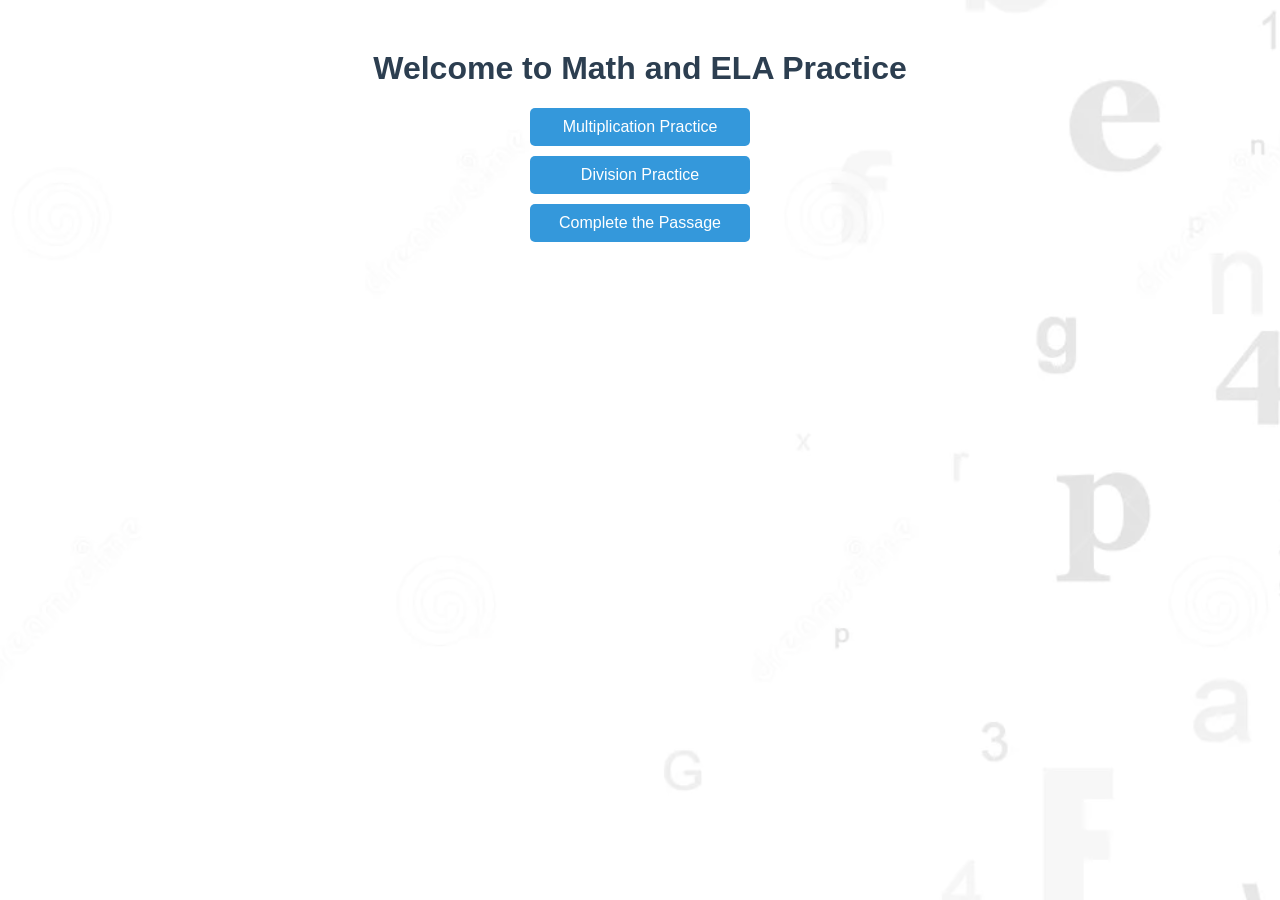
<file: index.html>
<!DOCTYPE html>
<html lang="en">
<head>
    <meta charset="UTF-8">
    <meta name="viewport" content="width=device-width, initial-scale=1.0">
    <title>Math and ELA Practice</title>
    <style>
        body {
            font-family: Arial, sans-serif;
            text-align: center;
            margin: 50px;
            background-image: url(images/bg.png);
            background-color: rgba(255,255,255,0.6);
            background-blend-mode: lighten;
        }
        h1 {
            color: #2c3e50;
        }
        .links {
            margin-top: 20px;
        }
        a {
            display: block;
            margin: 10px auto;
            padding: 10px;
            width: 200px;
            text-decoration: none;
            background-color: #3498db;
            color: white;
            border-radius: 5px;
        }
        a:hover {
            background-color: #2980b9;
        }
    </style>
</head>
<body>
    <h1>Welcome to Math and ELA Practice</h1>
    <div class="links">
        <a href="math/multiplication/multiplication.html">Multiplication Practice</a>
        <a href="math/division/division.html">Division Practice</a>
        <a href="ela/passage-completion.html">Complete the Passage</a>
    </div>
</body>
</html>
</file>
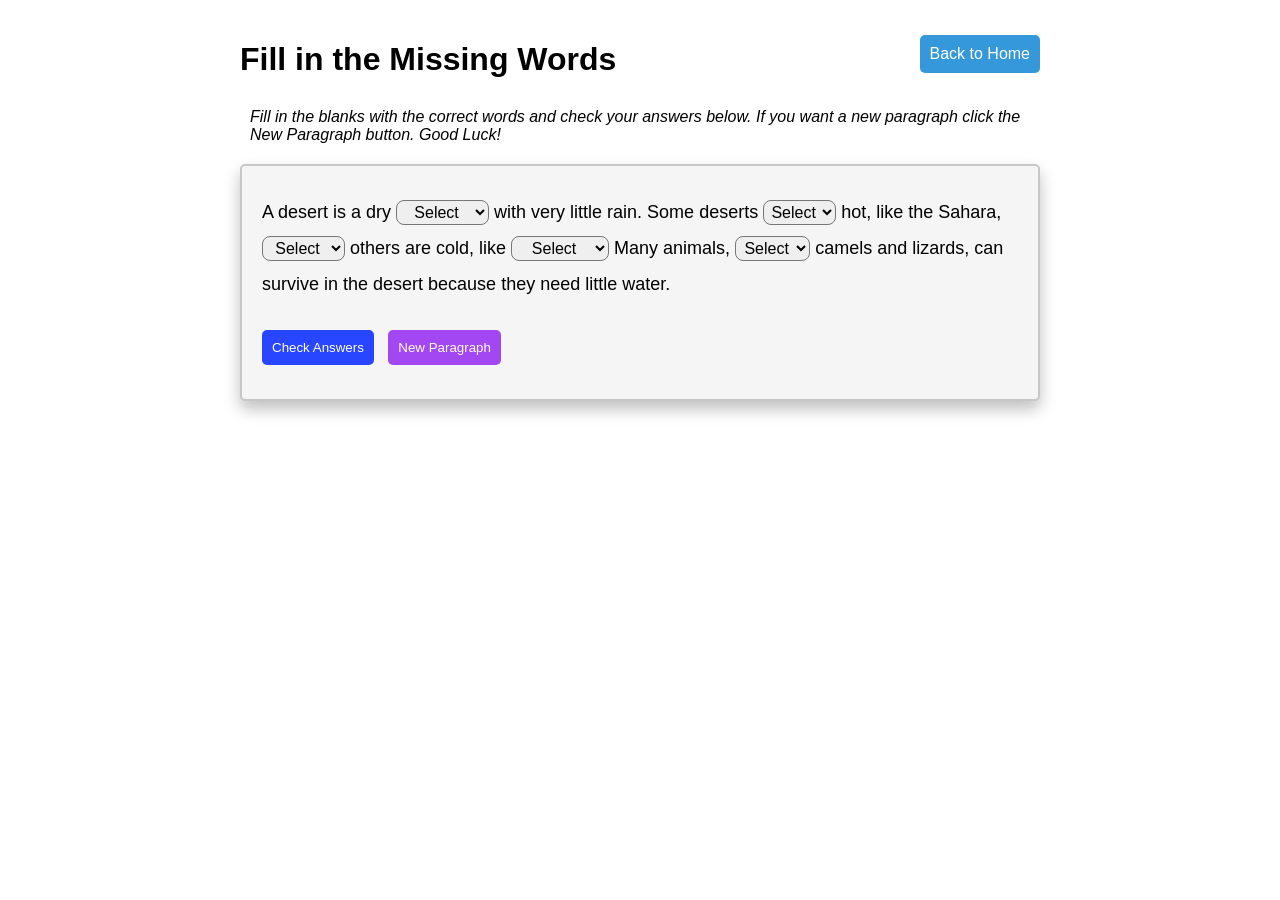
<file: ela/passage-completion.html>
<!DOCTYPE html>
<html lang="en">
<head>
    <meta charset="UTF-8">
    <meta name="viewport" content="width=device-width, initial-scale=1.0">
    <title>Paragraph Quiz</title>
    <link rel="stylesheet" href="styles.css">
</head>
<body>
    <div class="header">
      <h1>Fill in the Missing Words</h1>
      <a href="../index.html">Back to Home</a>
    </div>
    <p id="instructions">Fill in the blanks with the correct words and check your answers below. If you want a new paragraph click the New Paragraph button. Good Luck!</p>
    <div class="section">
      <p id="paragraph"></p>
      <button onclick="checkAnswers()">Check Answers</button>
      <button onclick="loadNewParagraph()" class="new-button">New Paragraph</button>
      <p id="result"></p>
    </div>
    <script src="passage-completion.js"></script>
</body>
</html>
</file>
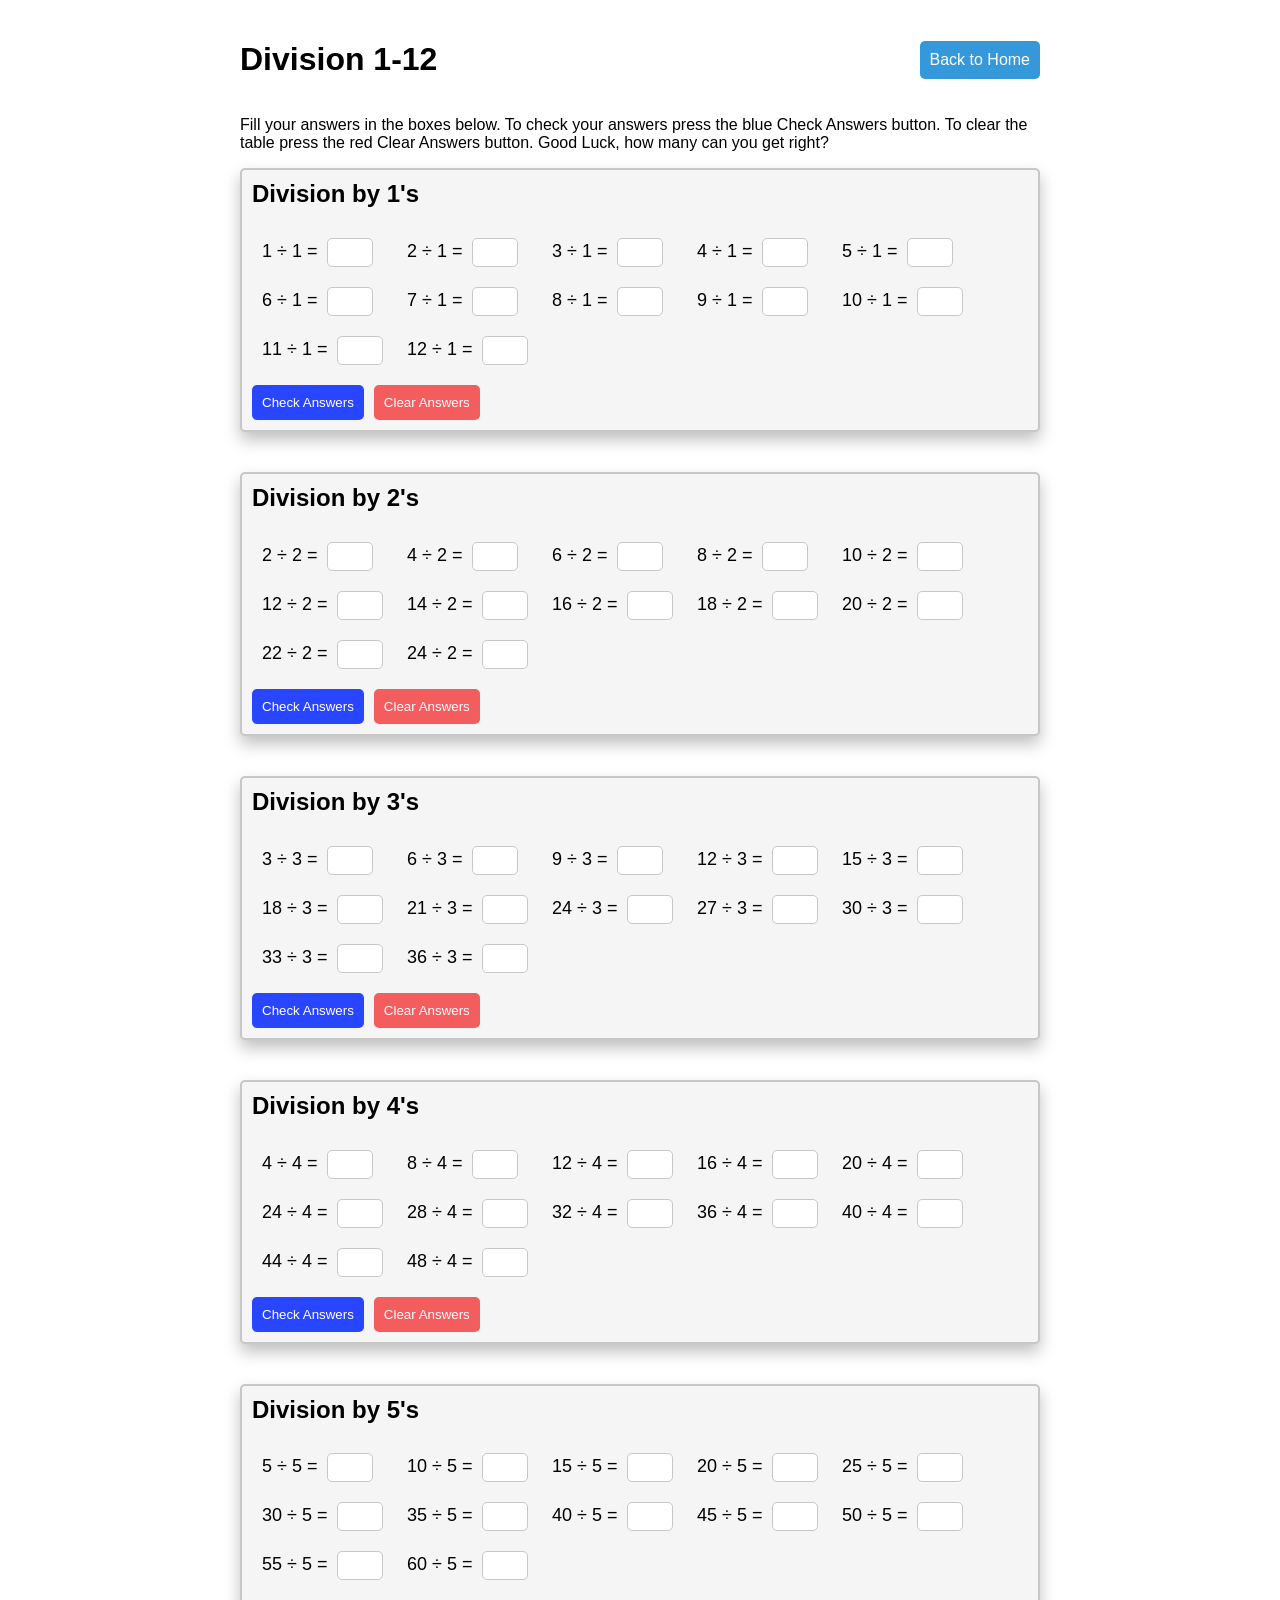
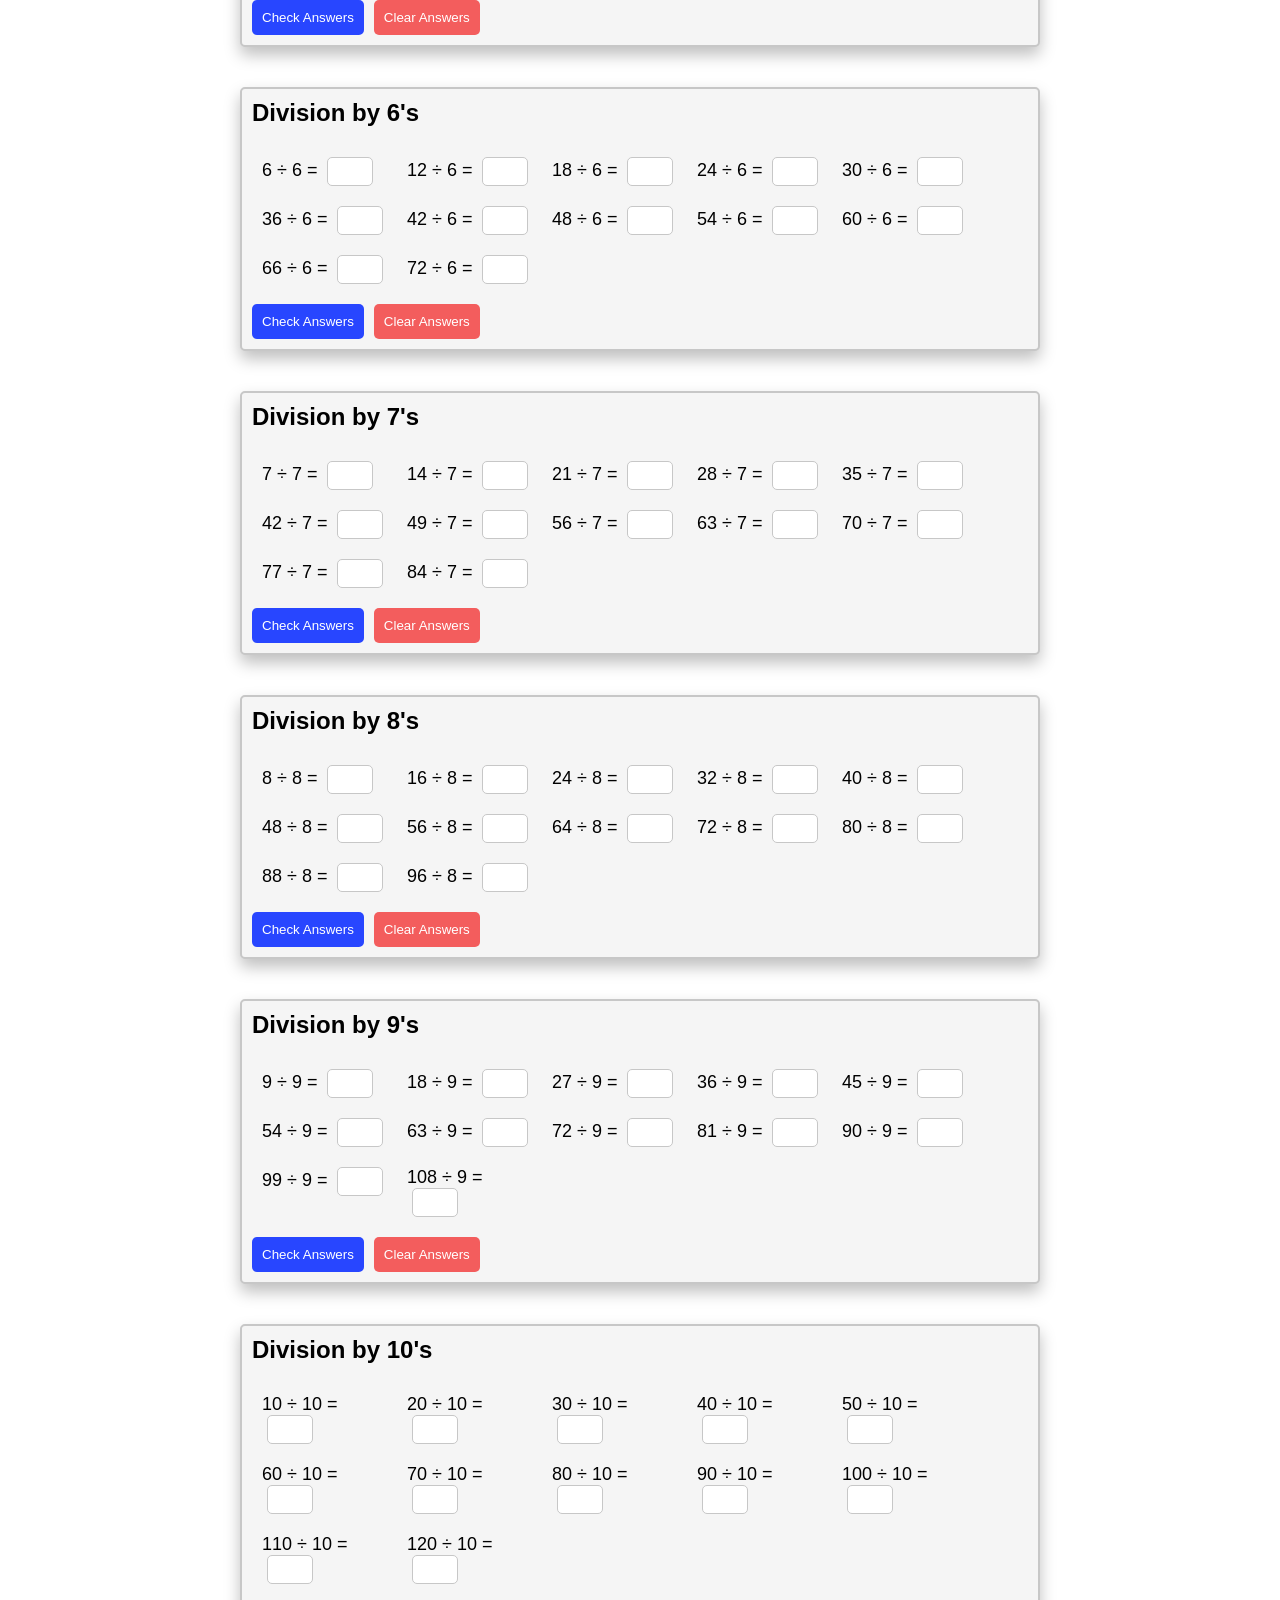
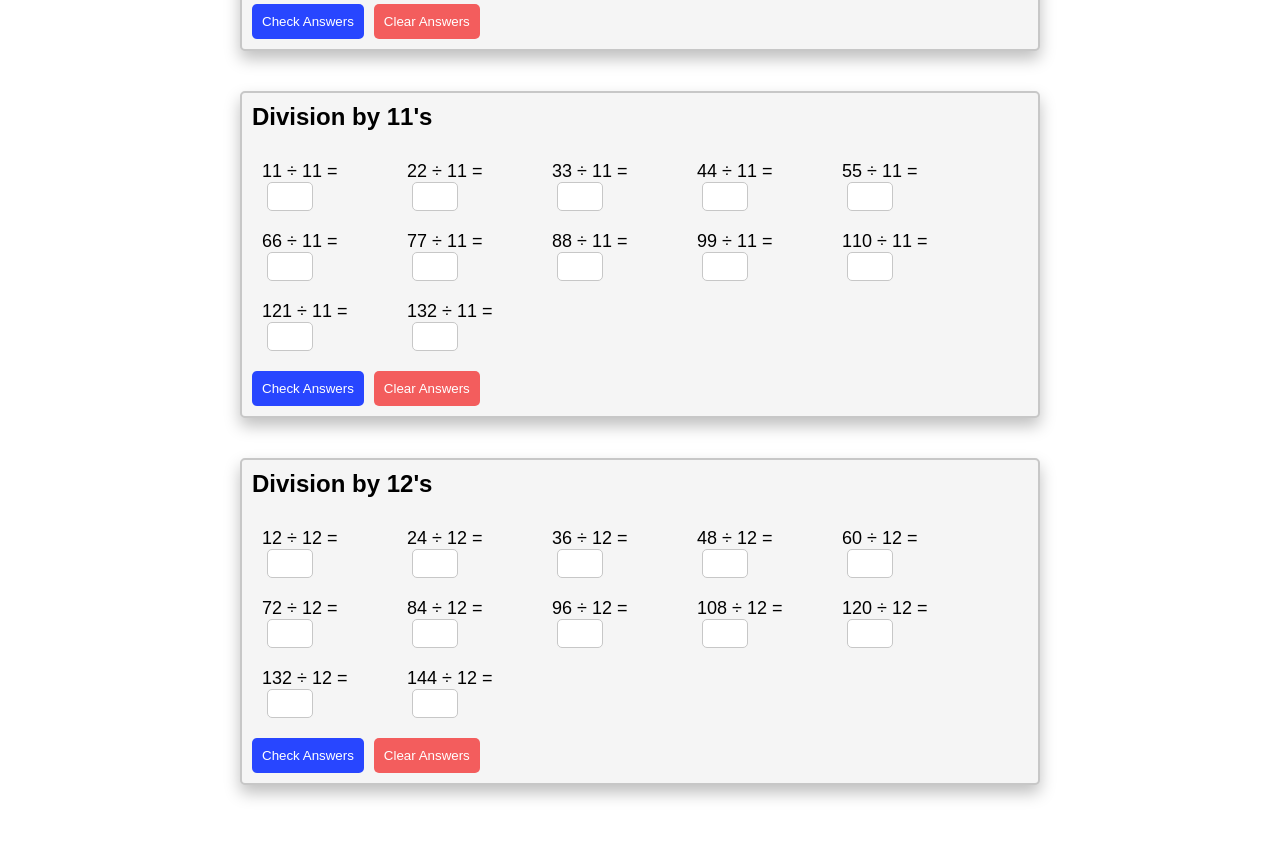
<file: math/division/division.html>
<!DOCTYPE html>
<html lang="en">
<head>
    <meta charset="UTF-8">
    <meta name="viewport" content="width=device-width, initial-scale=1.0">
    <title>Division 1-12</title>
    <style>
        html {
            display: flex;
            justify-content: center;
        }

        body {
            font-family: Arial, sans-serif;
            margin: 20px;
            max-width: 800px;
        }
        .section {
            margin-bottom: 40px;
            padding: 10px;
            border: 2px solid #c7c7c7;
            background-color: #f5f5f5;
            box-shadow: 0 8px 16px rgba(0, 0, 0, 0.25); 
            border-radius: 5px;
        }
        .section h2 {
            margin-top: 0;
        }
        .table {
            display: flex;
            flex-wrap: wrap;
        }
        label {
            font-size: 18px;
        }
        .cell {
            width: 145px;
            padding: 10px;
            box-sizing: border-box;
        }
        .cell input {
            width: 40px;
            height: 25px;
            margin-left: 5px;
            border-radius: 5px;
            border: 1px solid #c7c7c7;
        }
        input[type='number'] {
            -moz-appearance:textfield;
        }

        input::-webkit-outer-spin-button,
        input::-webkit-inner-spin-button {
            -webkit-appearance: none;
        }

        button {
            margin-top: 10px;
            padding: 10px 10px;
            border: none;
            border-radius: 5px;
            background-color: #2846ff;
            color: white;
            cursor: pointer;
        }

        button:hover {
            background-color: #0926e1;
        }

        .clear-button {
            margin-left: 10px;
            background-color: #f35d5d;
        }

        .clear-button:hover {
            background-color: #d03939;
        }
        @media screen and (max-width: 500px) {
            .cell {
                width: 50%;
            }
        }
        a {
            padding: 10px;
            text-decoration: none;
            background-color: #3498db;
            color: white;
            border-radius: 5px;
        }
        a:hover {
            background-color: #2980b9;
        }

        .header {
            width: 100%;
            display: flex;
            justify-content: space-between;
            align-items: center;
        }
    </style>
</head>
<body>
  <div class="header">
    <h1>Division 1-12</h1>
    <a href="../../index.html">Back to Home</a>
  </div>
  <p>Fill your answers in the boxes below. To check your answers press the blue Check Answers button. To clear the table press the red Clear Answers button. Good Luck, how many can you get right?</p>
  <div id="division-tables"></div>
  
  <script src="divsion.js"></script>
</body>
</html>
</file>
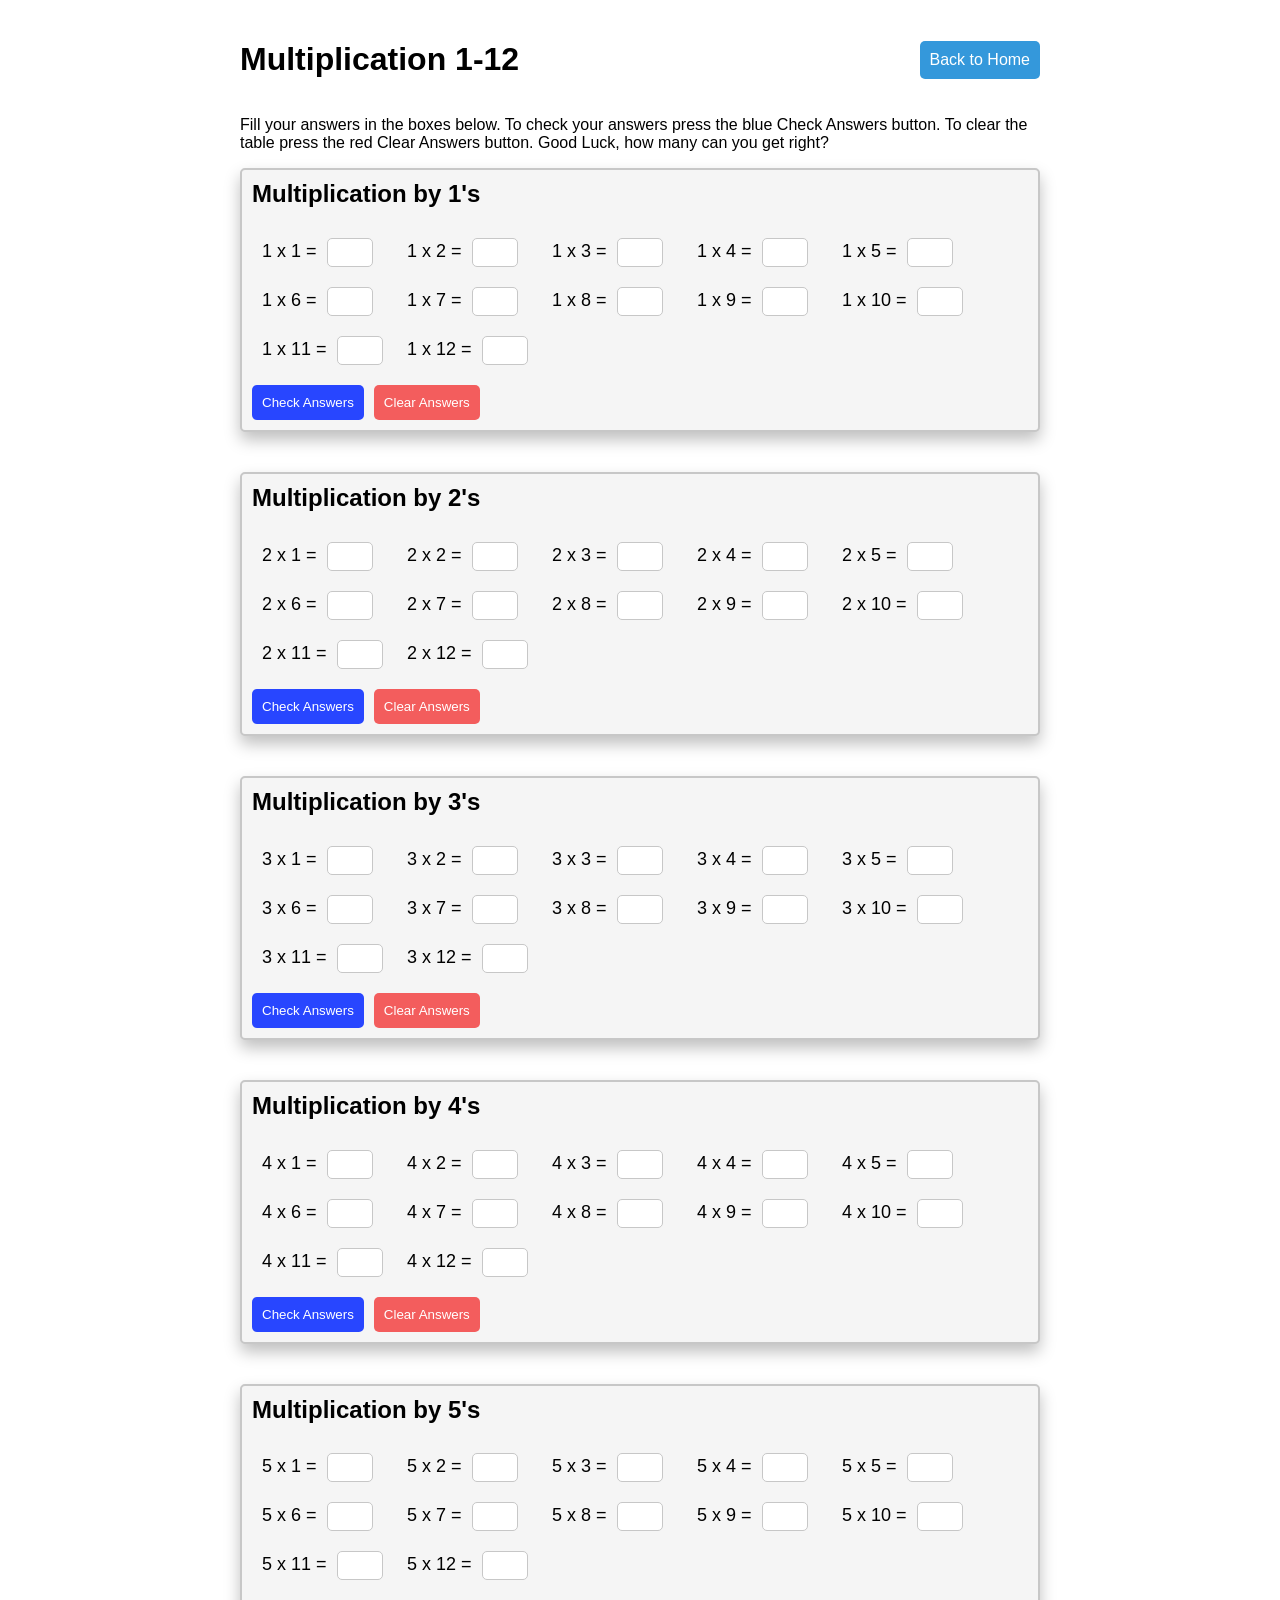
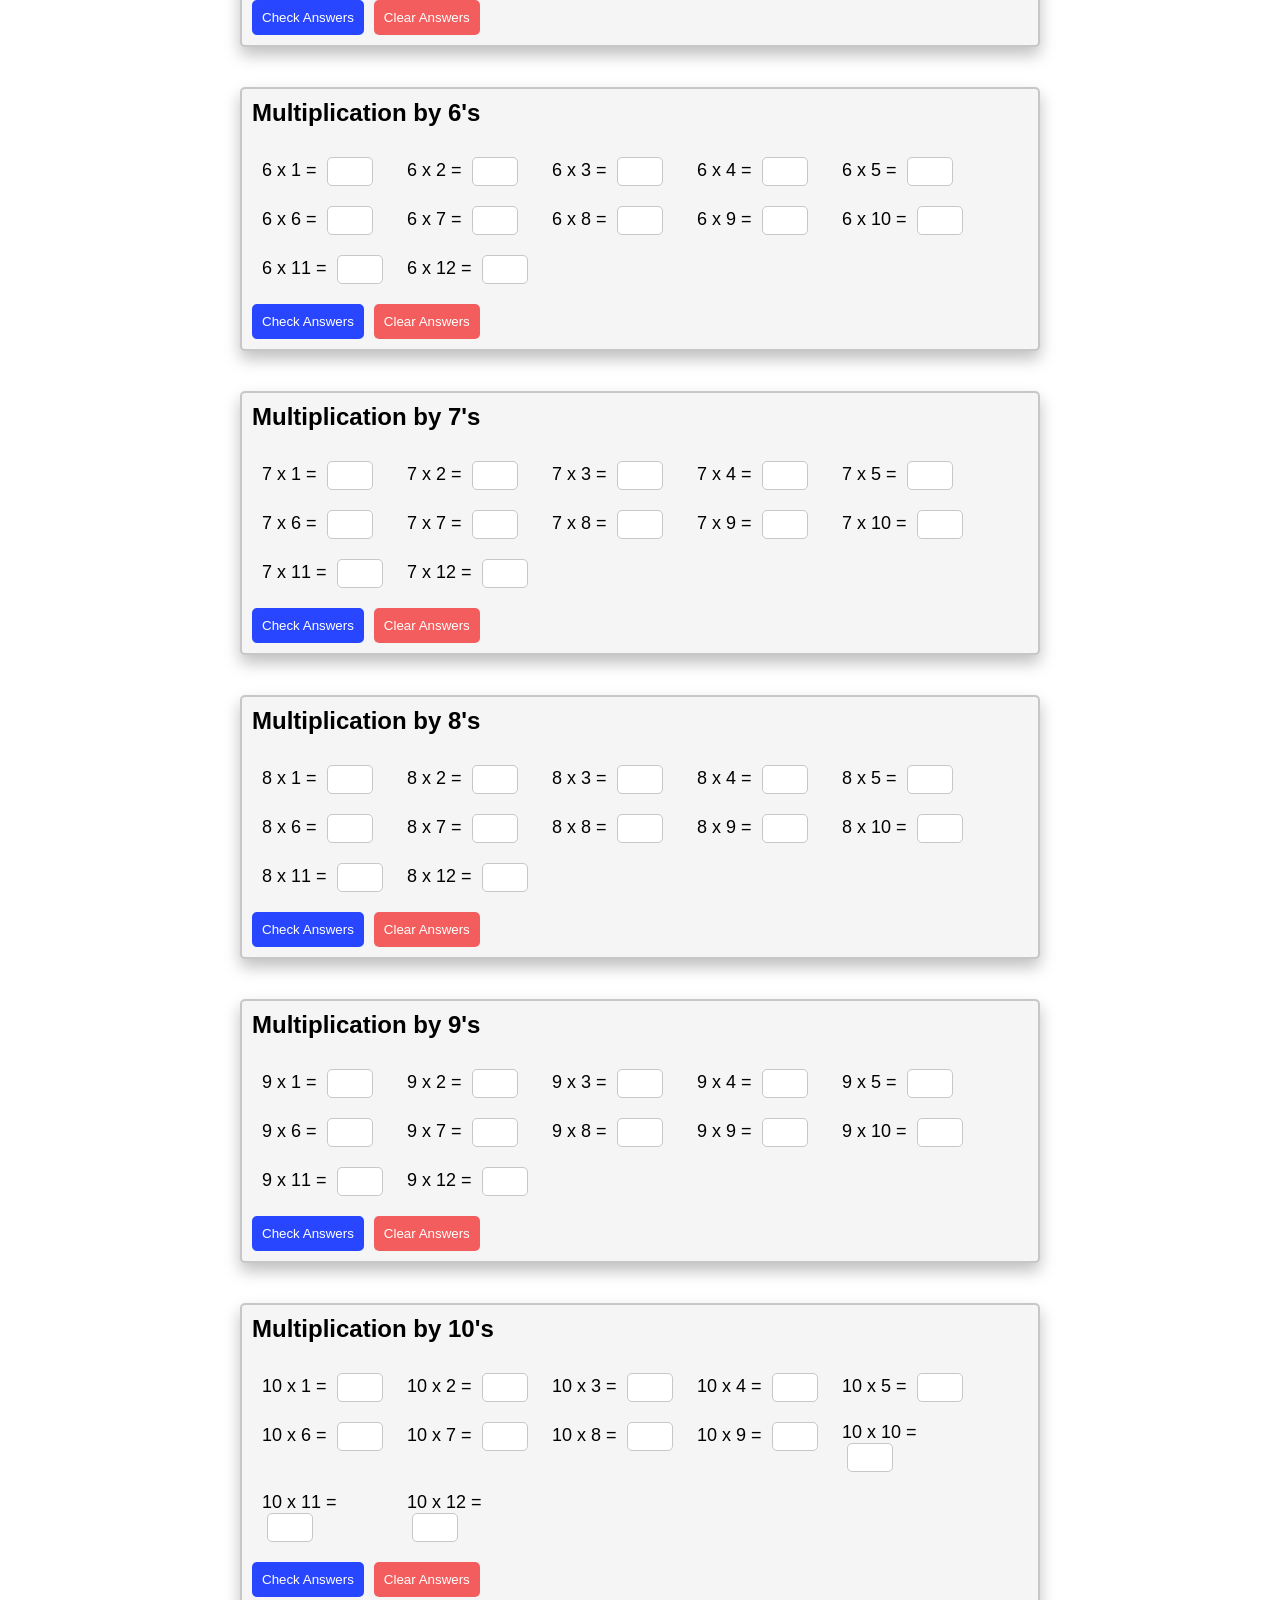
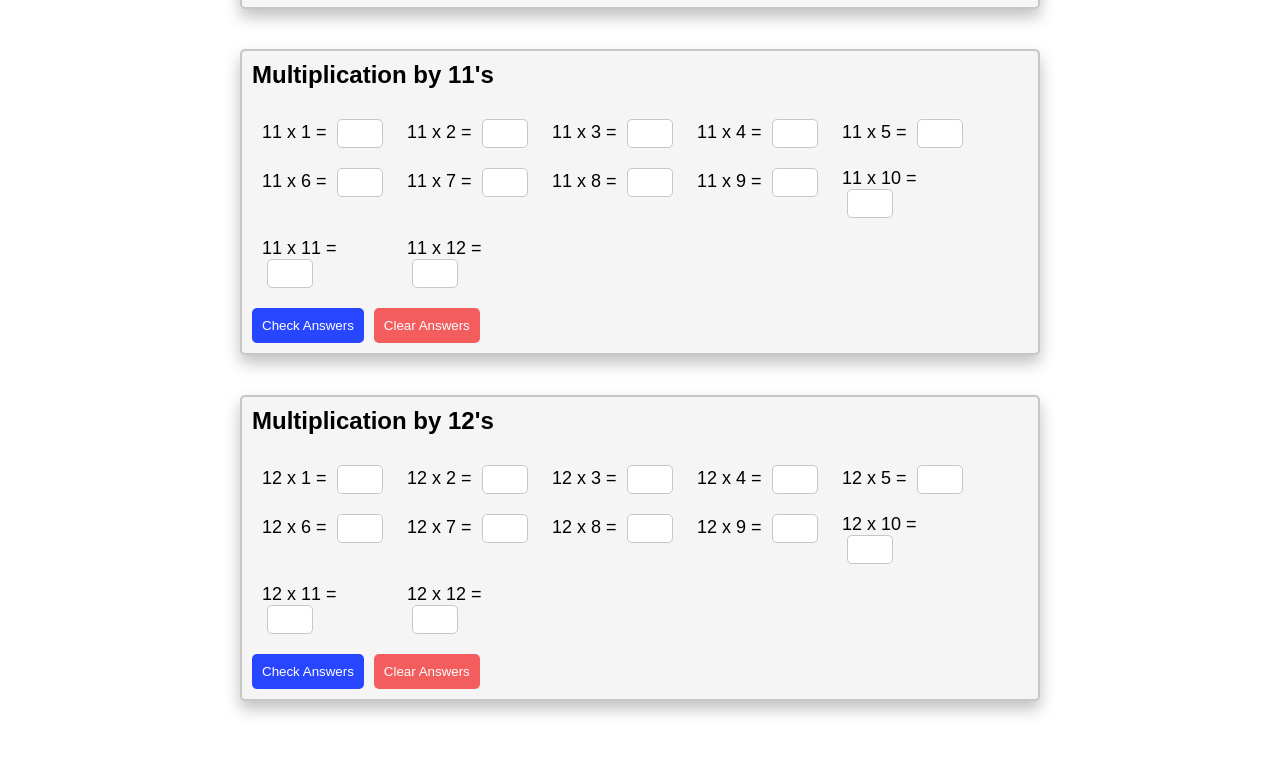
<file: math/multiplication/multiplication.html>
<!DOCTYPE html>
<html lang="en">
<head>
    <meta charset="UTF-8">
    <meta name="viewport" content="width=device-width, initial-scale=1.0">
    <title>Multiplication 1-12</title>
    <style>
        html {
            display: flex;
            justify-content: center;
        }

        body {
            font-family: Arial, sans-serif;
            margin: 20px;
            max-width: 800px;
        }
        .section {
            margin-bottom: 40px;
            padding: 10px;
            border: 2px solid #c7c7c7;
            background-color: #f5f5f5;
            box-shadow: 0 8px 16px rgba(0, 0, 0, 0.25); 
            border-radius: 5px;
        }
        .section h2 {
            margin-top: 0;
        }
        .table {
            display: flex;
            flex-wrap: wrap;
        }
        label {
            font-size: 18px;
        }
        .cell {
            width: 145px;
            padding: 10px;
            box-sizing: border-box;
        }
        .cell input {
            width: 40px;
            height: 25px;
            margin-left: 5px;
            border-radius: 5px;
            border: 1px solid #c7c7c7;
        }
        input[type='number'] {
            -moz-appearance:textfield;
        }

        input::-webkit-outer-spin-button,
        input::-webkit-inner-spin-button {
            -webkit-appearance: none;
        }

        button {
            margin-top: 10px;
            padding: 10px 10px;
            border: none;
            border-radius: 5px;
            background-color: #2846ff;
            color: white;
            cursor: pointer;
        }

        button:hover {
            background-color: #0926e1;
        }

        .clear-button {
            margin-left: 10px;
            background-color: #f35d5d;
        }

        .clear-button:hover {
            background-color: #d03939;
        }
        @media screen and (max-width: 500px) {
            .cell {
                width: 50%;
            }
        }
        a {
            padding: 10px;
            text-decoration: none;
            background-color: #3498db;
            color: white;
            border-radius: 5px;
        }
        a:hover {
            background-color: #2980b9;
        }

        .header {
            width: 100%;
            display: flex;
            justify-content: space-between;
            align-items: center;
        }
    </style>
</head>
<body>
    <div class="header">
        <h1>Multiplication 1-12</h1>
        <a href="../../index.html">Back to Home</a>
    </div>
    <p>Fill your answers in the boxes below. To check your answers press the blue Check Answers button. To clear the table press the red Clear Answers button. Good Luck, how many can you get right?</p>
    <div id="times-tables"></div>

    <script src="multiplication.js"></script>
</body>
</html>
</file>
<file: ela/styles.css>
html {
    display: flex;
    justify-content: center;
}

body {
    font-family: Arial, sans-serif;
    margin: 20px;
    max-width: 800px;
}
.section {
    margin-bottom: 40px;
    padding: 10px 20px;
    border: 2px solid #c7c7c7;
    background-color: #f5f5f5;
    box-shadow: 0 8px 16px rgba(0, 0, 0, 0.25); 
    border-radius: 5px;
}
h1 {
  margin-bottom: 10px;
}

button {
    margin-top: 10px;
    padding: 10px 10px;
    border: none;
    border-radius: 5px;
    background-color: #2846ff;
    color: white;
    cursor: pointer;
}

button:hover {
    background-color: #0926e1;
}

.new-button {
    margin-left: 10px;
    background-color: #a247f2;
}

.new-button:hover {
    background-color: #8b33d7;
}
@media screen and (max-width: 500px) {
    .cell {
        width: 50%;
    }
}
a {
    padding: 10px;
    text-decoration: none;
    background-color: #3498db;
    color: white;
    border-radius: 5px;
}
a:hover {
    background-color: #2980b9;
}

.header {
    width: 100%;
    display: flex;
    justify-content: space-between;
    align-items: center;
}

#paragraph {
  font-size: 18px;
  line-height: 2;
}

#result {
  font-size: 24px;
  font-weight: bold;
  color: forestgreen;
}

#instructions {
  font-size: 16px;
  font-style: italic;
  margin: 20px 10px;
}

select {
  padding: 2px;
  font-size: 16px;
  background-origin: content-box;
  background-position: right -1em center;
  background-repeat: no-repeat;
  background-size: auto;
  box-sizing: border-box;
  text-align-last:center;
  border-radius: 8px;
}

.correct { 
  background-color: lightgreen 
}

.incorrect { 
  background-color: lightcoral; 
}
</file>
